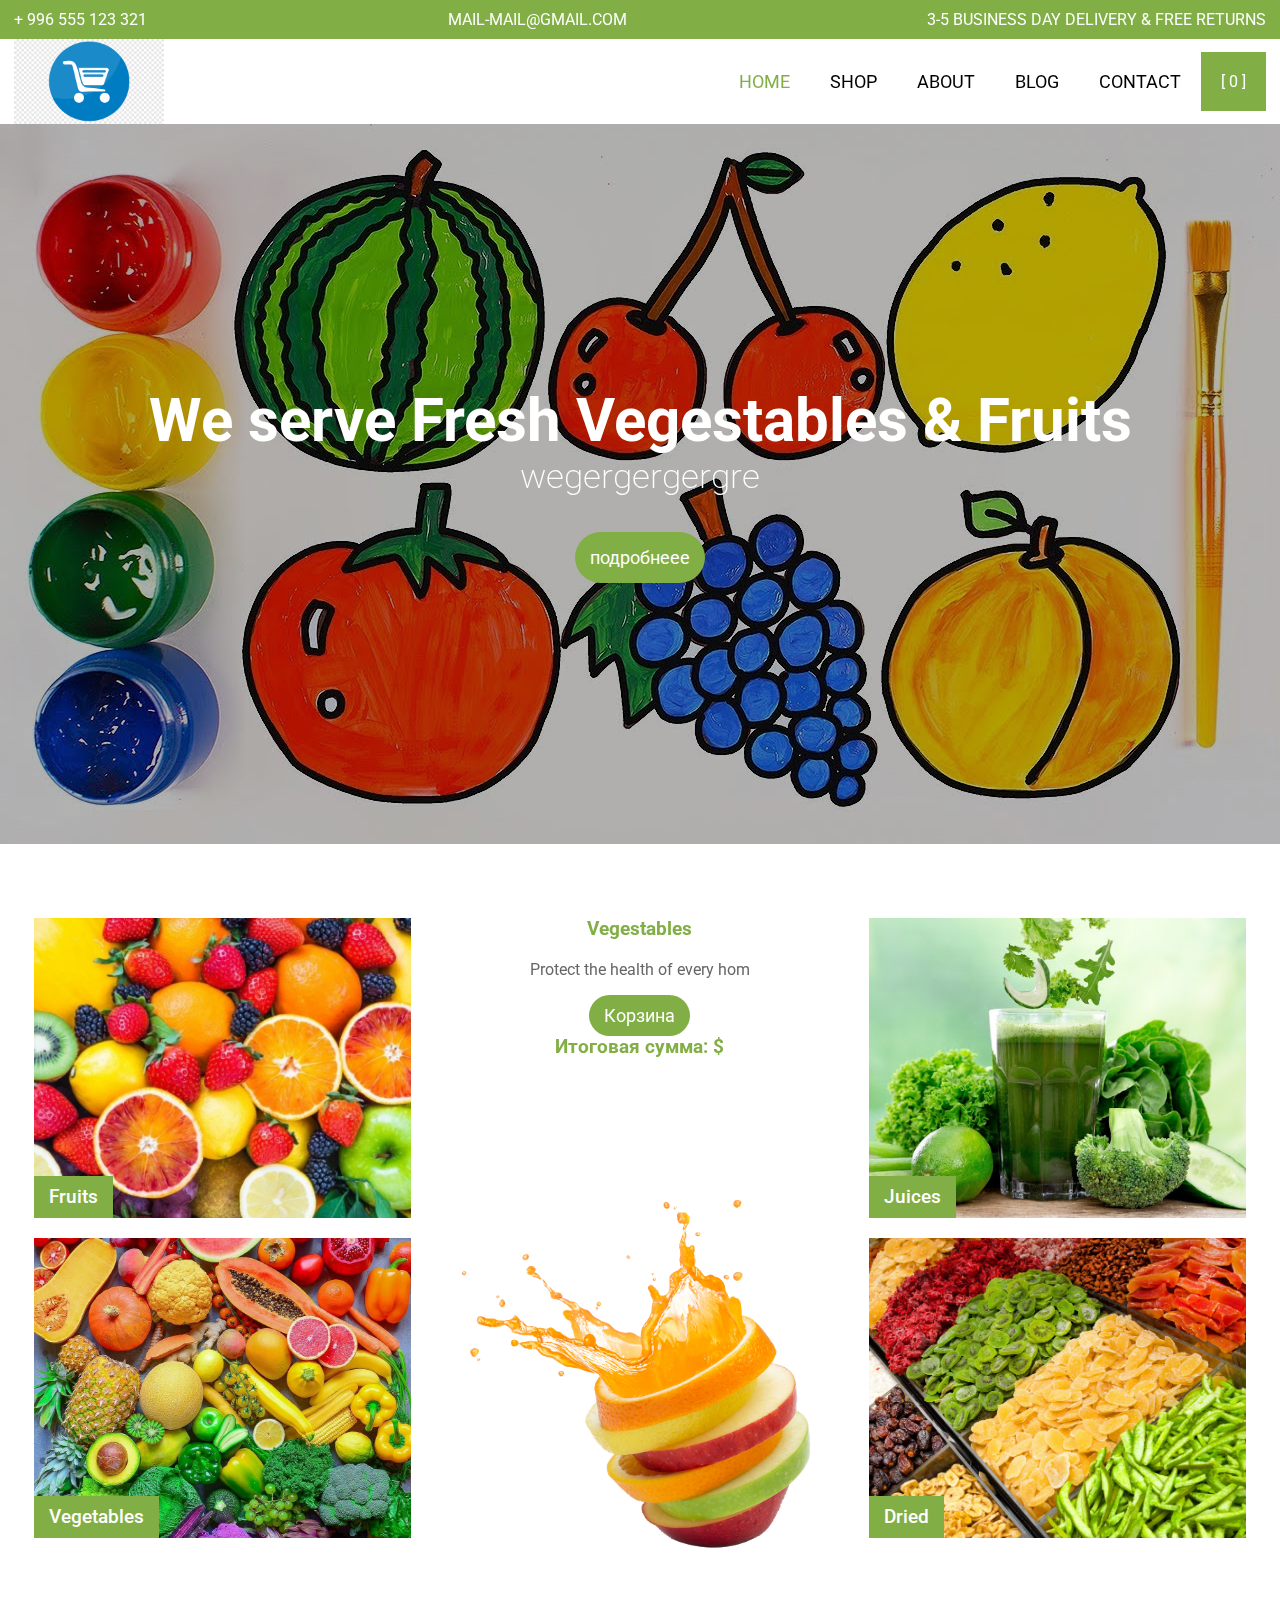
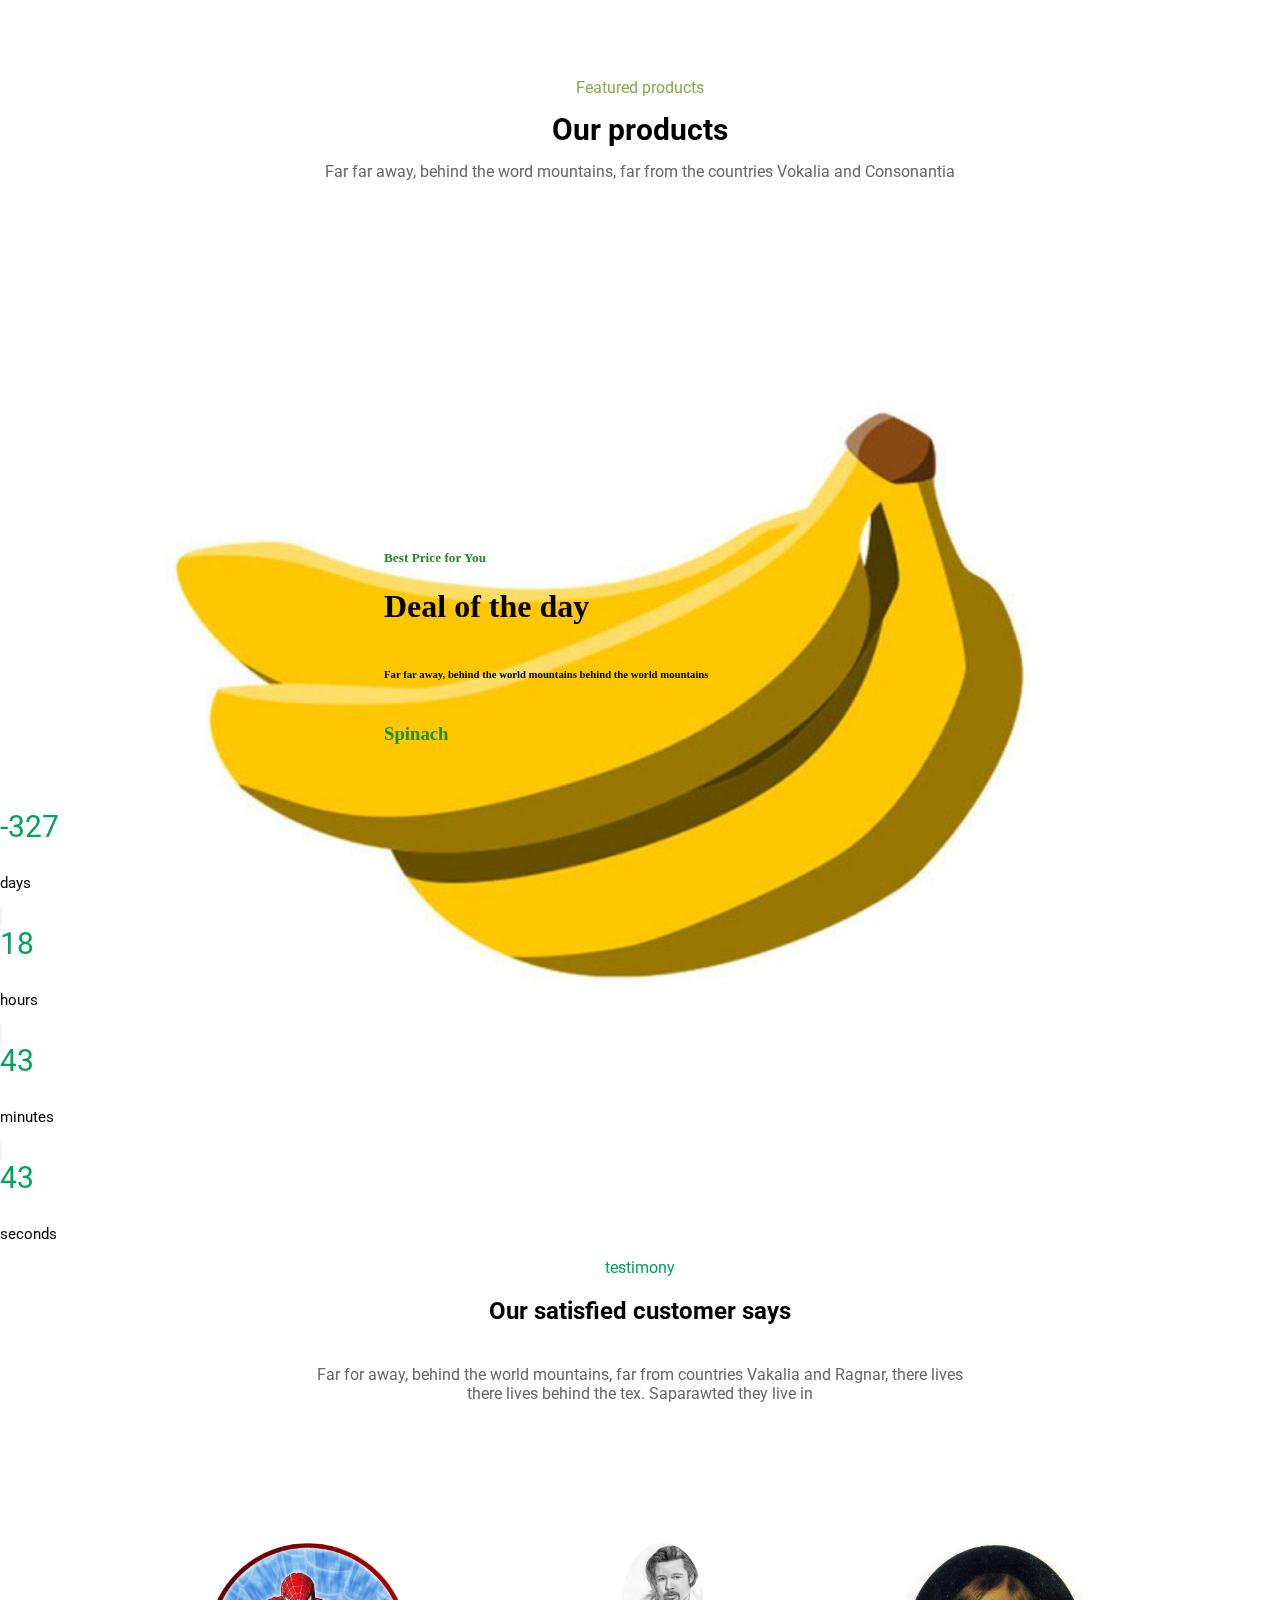
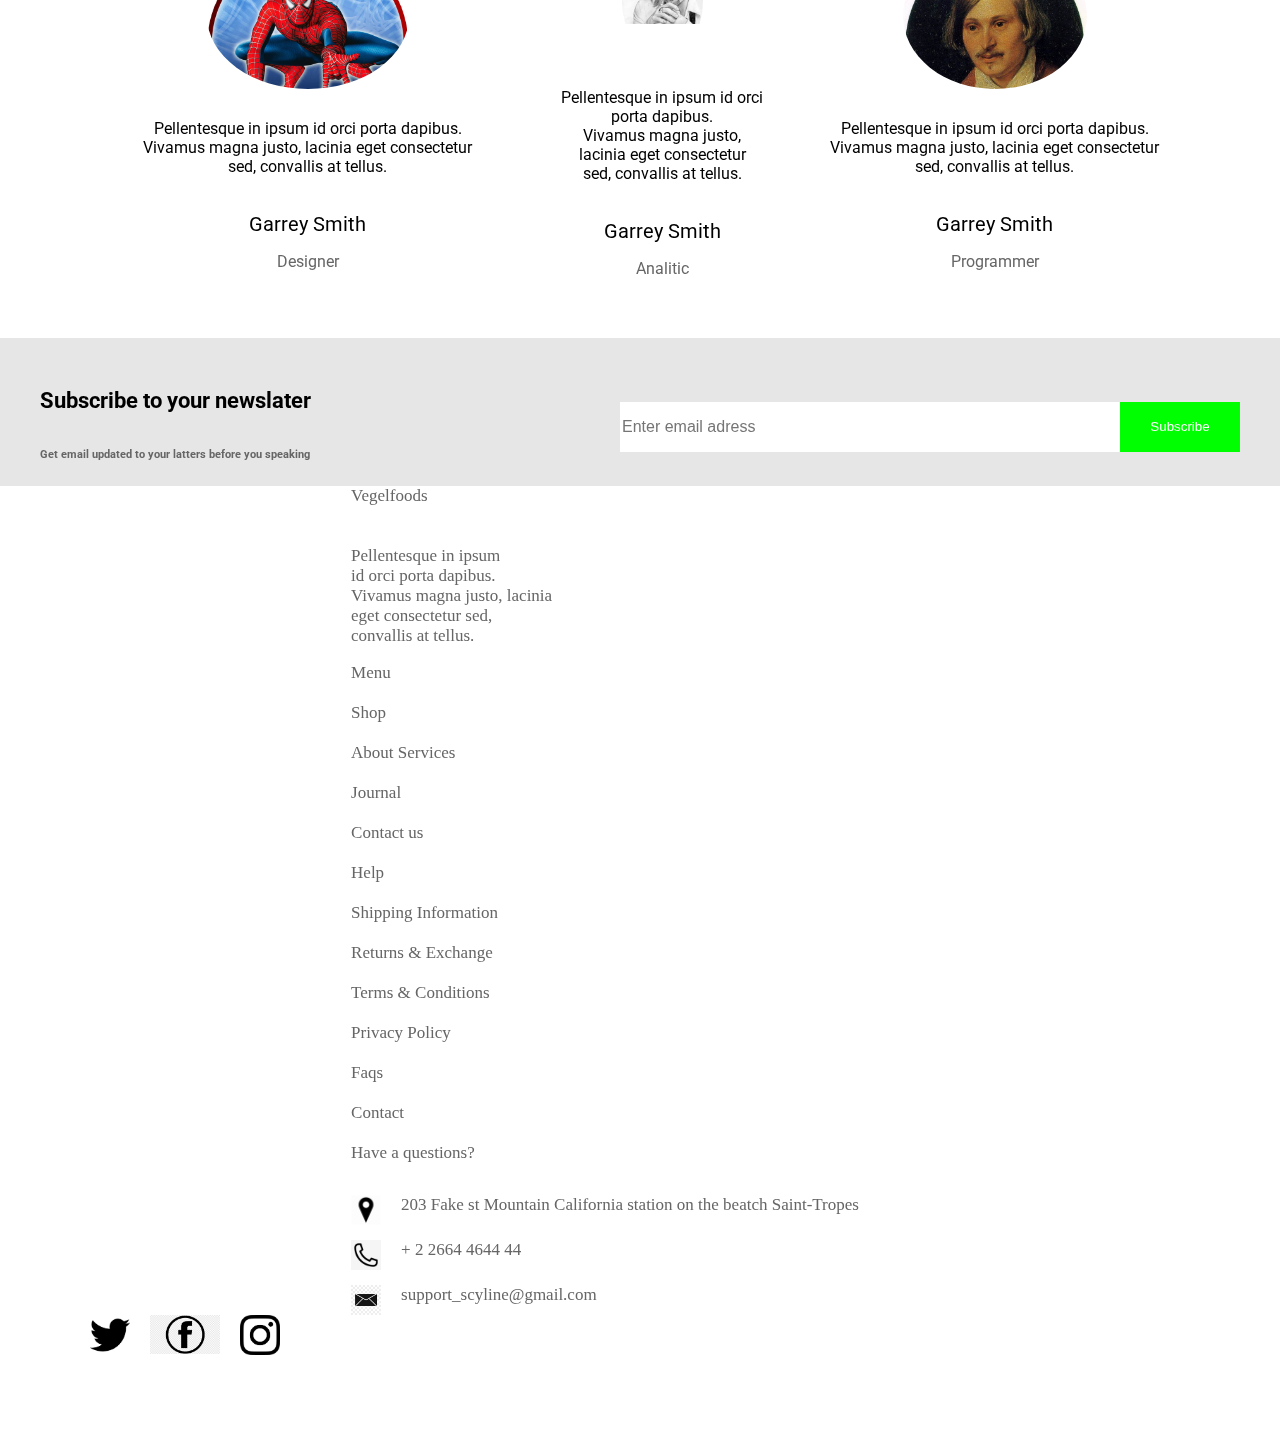
<file: index.html>
<!DOCTYPE html>
<html lang="ru">
<head>
    <meta charset="UTF-8">
    <meta name="viewport" content="width=device-width, initial-scale=1.0">
    <link rel="stylesheet" type="text/css" href="slick/slick.css">
	<link rel="stylesheet" type="text/css" href="slick/slick-theme.css">
    <link rel="stylesheet" href="css/style.css">
    <link rel="stylesheet" href="https://cdn.jsdelivr.net/npm/bootstrap@4.5.3/dist/css/bootstrap.min.css" integrity="sha384-TX8t27EcRE3e/ihU7zmQxVncDAy5uIKz4rEkgIXeMed4M0jlfIDPvg6uqKI2xXr2" crossorigin="anonymous">
    <script src="https://code.jquery.com/jquery-3.5.1.slim.min.js" integrity="sha384-DfXdz2htPH0lsSSs5nCTpuj/zy4C+OGpamoFVy38MVBnE+IbbVYUew+OrCXaRkfj" crossorigin="anonymous"></script>
    <script src="https://cdn.jsdelivr.net/npm/bootstrap@4.5.3/dist/js/bootstrap.bundle.min.js" integrity="sha384-ho+j7jyWK8fNQe+A12Hb8AhRq26LrZ/JpcUGGOn+Y7RsweNrtN/tE3MoK7ZeZDyx" crossorigin="anonymous"></script>
    
    <title>maket</title>
</head>
<body>
    <header class="header">
        <div class="top-bar">
            <div class="wrapper s-between">
                <div class="top-bar__item">+ 996 555 123 321</div>
                <div class="top-bar__item">mail-mail@gmail.com</div>
                <div class="top-bar__item">3-5 business day delivery & free returns</div>
            </div>
        </div>
        <div class="wrapper s-between">
            <img src="img/logo.png" alt="" class="header__logo">
            <nav class="header__nav">
                <ul class="header__menu d-flex">
                    <li class="header__menu-item active">
                        <a href="#" class="header__menu-link">Home</a>
                    </li>
                    <li class="header__menu-item">
                        <a href="#" class="header__menu-link">Shop</a>
                    </li>
                    <li class="header__menu-item">
                        <a href="#" class="header__menu-link">About</a>
                    </li>
                    <li class="header__menu-item">
                        <a href="#" class="header__menu-link">Blog</a>
                    </li>
                    <li class="header__menu-item">
                        <a href="#" class="header__menu-link">Contact</a>
                    </li>
                </ul>
            </nav>
            <div class="header__basket">
                [ 0 ]
            </div>
        </div>
    </header>
    <section class="slide lazy">
        <!-- <div class="slide__item">
            <div class="slide__des">
                <h3 class="slide__title">
                    We serve Fresh Vegestables & Fruits
                </h3>
                <p class="slide__text">wegergergergre </p>
                <a href="#" class="slide__btn">подробнеее</a>
            </div>
            <img src="image/slide/slide-1.jpg" class="slide__img" alt="">
        </div> -->
         <div class="slide__item">
            <div class="slide__des">
                <h3 class="slide__title">
                    We serve Fresh Vegestables & Fruits
                </h3>
                <p class="slide__text">wegergergergre</p>
                <a href="#" class="slide__btn">подробнеее</a>
            </div>
            <img src="image/slide/slide-2.jpg" class="slide__img" alt="">
        </div>
    </section>
    <section class="category">
        <div class="wrapper d-flex">
            <div class="category__item">
                <article class="category__product">
                    <a href="#" class="category__product-link">
                        <img src="image/category/fruit.jpg" alt="" class="category__product-img">
                        <h3 class="category__product-title">Fruits</h3>
                    </a>
                </article>
                <article class="category__product">
                    <a href="#" class="category__product-link">
                        <img src="image/category/veg.jpg" alt="" class="category__product-img">
                        <h3 class="category__product-title">Vegetables</h3>
                    </a>
                </article>
            </div>
            <div class="category__item category__center">
                <div class="category__center-des">
                    <h3 class="category__center-title">Vegestables</h3>
                    <p class="category__center-text">Protect the health of every hom</p>
                    <a href="cart.html" class="category__center-btn">Корзина</a>
                    <h3 class="category__center-title"><span>Итоговая сумма: </span><span id="summ"></span>$</h3>
                </div>
                <img src="image/category/vegCenter.png" alt="" class="category__center-img">
            </div>
            <div class="category__item">
                <article class="category__product">
                    <a href="#" class="category__product-link">
                        <img src="image/category/vegju.jpg" alt="" class="category__product-img">
                        <h3 class="category__product-title">Juices</h3>
                    </a>
                </article>
                <article class="category__product">
                    <a href="#" class="category__product-link">
                        <img src="image/category/dried.jpg" alt="" class="category__product-img">
                        <h3 class="category__product-title">Dried</h3>
                    </a>
                </article>
            </div>
        </div>
    </section>
    <section class="product">
        <div class="wrapper">
            <div class="product__subtitle">Featured products</div>
            <h2 class="product__title">Our products</h2>
            <p class="product__text">Far far away, behind the word mountains, far from the countries Vokalia and Consonantia</p>
            <div class="product__list d-flex">
                <!-- <div class="product__item">
                    <img src="image/products/pepper.jpg" alt="" class="product__img">
                    <div class="product__discount">30%</div>
                    <div class="product__des">
                        <div class="product__des-title">Bell pepper</div>
                        <div class="product__des-price">
                            <span class="product__des-old-price">$120.00</span>
                            $80.00
                        </div>
                        <div class="product__des-buy">
                            <button type="submit" class="product__add">В корзину</button>
                            <button class="product__link">Подробнее ...</button>
                        </div>
                    </div>
                </div>
                <div class="product__item">
                    <img src="image/products/STRAWBERRY.jpg" alt="" class="product__img">
                    <div class="product__des">
                        <div class="product__des-title">STRAWBERRY</div>
                        <div class="product__des-price">
                            <span class="product__des-old-price">$120.00</span>
                            $80.00
                        </div>
                        <div class="product__des-buy">
                            <button type="submit" class="product__add">В корзину</button>
                            <button class="product__link">Подробнее ...</button>
                        </div>
                    </div>
                </div>
                <div class="product__item">
                    <img src="image/products/green-beans.jpg" alt="" class="product__img">
                    <div class="product__des">
                        <div class="product__des-title">green beans</div>
                        <div class="product__des-price">
                            <span class="product__des-old-price">$120.00</span>
                            $80.00
                        </div>
                        <div class="product__des-buy">
                            <button type="submit" class="product__add">В корзину</button>
                            <button class="product__link">Подробнее ...</button>
                        </div>
                    </div>
                </div>
                <div class="product__item">
                    <img src="image/products/purple-cabbage.png" alt="" class="product__img">
                    <div class="product__des">
                        <div class="product__des-title">purple cabbage</div>
                        <div class="product__des-price">
                            <span class="product__des-old-price">$120.00</span>
                            $80.00
                        </div>
                        <div class="product__des-buy">
                            <button type="submit" class="product__add">В корзину</button>
                            <button class="product__link">Подробнее ...</button>
                        </div>
                    </div>
                </div>
                <div class="product__item">
                    <img src="image/products/tomatoe.jpg" alt="" class="product__img">
                    <div class="product__discount">30%</div>
                    <div class="product__des">
                        <div class="product__des-title">tomatoe</div>
                        <div class="product__des-price">
                            <span class="product__des-old-price">$120.00</span>
                            $80.00
                        </div>
                        <div class="product__des-buy">
                            <button type="submit" class="product__add">В корзину</button>
                            <button class="product__link">Подробнее ...</button>
                        </div>
                    </div>
                </div>
                <div class="product__item">
                    <img src="image/products/broccoli.jpg" alt="" class="product__img">
                    <div class="product__des">
                        <div class="product__des-title">broccoli</div>
                        <div class="product__des-price">
                            <span class="product__des-old-price">$120.00</span>
                            $80.00
                        </div>
                        <div class="product__des-buy">
                            <button type="submit" class="product__add">В корзину</button>
                            <button class="product__link">Подробнее ...</button>
                        </div>
                    </div>
                </div>
                <div class="product__item">
                    <img src="image/products/carrots.jpg" alt="" class="product__img">
                    <div class="product__des">
                        <div class="product__des-title">carrots</div>
                        <div class="product__des-price">
                            <span class="product__des-old-price">$120.00</span>
                            $80.00
                        </div>
                        <div class="product__des-buy">
                            <button type="submit" class="product__add">В корзину</button>
                            <button class="product__link">Подробнее ...</button>
                        </div>
                    </div>
                </div>
                <div class="product__item">
                    <img src="image/products/fruit-juice.jpg" alt="" class="product__img">
                    <div class="product__des">
                        <div class="product__des-title">fruit juice</div>
                        <div class="product__des-price">
                            <span class="product__des-old-price">$120.00</span>
                            $80.00
                        </div>
                        <div class="product__des-buy">
                            <button type="submit" class="product__add">В корзину</button>
                            <button class="product__link">Подробнее ...</button>
                        </div>
                    </div>
                </div> -->
            </div>
        </div>
    </section>
    <script src="https://code.jquery.com/jquery-2.2.0.min.js" type="text/javascript"></script>
	<script src="slick/slick.js" type="text/javascript" charset="utf-8"></script>
    <script src="js/common.js"></script>

    <div class="section-footer">
        <div class="text-footer">
        <h5 style="color: forestgreen">Best Price for You</h5>
            <h1><b>Deal of the day</b></h1>
            <br>
            <h6>Far far away, behind the world mountains behind the world mountains  </h6>
            <br>
            <h3 style="color: forestgreen">Spinach</h3>
            </ul>
        </div>
        <div class="time">
        <div class="container">
            <div class="row justify-content-md-center">
                <div class="col col-sm-1">
                    <p>-327</p>
                    <p class="time1">days</p>
                </div>
                <b class="vertical"></b>
                <div class="col col-sm-1">
                    <p>18</p>
                    <p class="time1">hours</p>
                </div>
                <b class="vertical"></b>
                <div class="col col-sm-1">
                    <p>43</p>
                    <p class="time1">minutes</p>
                </div>
                <b class="vertical"></b>
                <div class="col col-sm-1">
                    <p>43</p>
                    <p class="time1">seconds</p>
                </div>
            </div>
        </div>
        </div>
    </div>
    <div class="background5">
        <div class="text1">testimony</div>
        <div class="text2"><h2>Our satisfied customer says</h2></div>
        <div class="text3">Far for away, behind the world mountains, far from countries Vakalia and Ragnar, there lives there lives behind the tex. Saparawted they live in</div>
        
        <div class="row bg2__block2">
            <div class="col bg2__block2__item">
              <div class="bg2__block2__item__number"><img src="img/logo1.png" alt=""></div> 
              <div class="bg2__block2__item__h3">Pellentesque in ipsum id orci porta dapibus.<br>Vivamus magna justo, lacinia eget consectetur<br>sed, convallis at tellus.</div>
              <div class="bg2__block2__item__h2">Garrey Smith</div>
              <div class="bg2__block2__item1__h2">Designer</div>
            </div>
            <div class="col bg2__block2__item">
              <div class="bg2__block2__item__number"><img src="img/logo2.png" alt=""></div> 
              <div class="bg2__block2__item__h3">Pellentesque in ipsum id orci porta dapibus.<br>Vivamus magna justo, lacinia eget consectetur<br>sed, convallis at tellus.</div>
              <div class="bg2__block2__item__h2">Garrey Smith</div>
              <div class="bg2__block2__item1__h2">Analitic</div>
            </div>    
            <div class="col bg2__block2__item">
              <div class="bg2__block2__item__number"><img src="img/logo3.png" alt=""></div> 
              <div class="bg2__block2__item__h3">Pellentesque in ipsum id orci porta dapibus.<br>Vivamus magna justo, lacinia eget consectetur<br>sed, convallis at tellus.</div>
              <div class="bg2__block2__item__h2">Garrey Smith</div>
              <div class="bg2__block2__item1__h2">Programmer</div>
            </div>         
          </div>
    </div>

    <div class="background6">
        <div class="blok1">
            <div class="text4"><h4>Subscribe to your newslater</h4></div>
            <div class="text5"><h6>Get email updated to your latters before you speaking</h6></div>
        </div>
        <div class="block2">
            <input class="email" type="text"  placeholder="Enter email adress">
            <button class="subscribe">Subscribe</button>
        </div>
    </div>

        <div class="footer">
            <div class="footer__content">
              <div class="footer__block1">
                <div class="row">
                 <div class="col-4 footer__content__block1_item">
                    <a href="" class="footer_link ">Vegelfoods</a>
                   <p> <br>Pellentesque in ipsum <br>id orci porta dapibus. <br>Vivamus magna justo, lacinia<br> eget consectetur sed, <br>convallis at tellus.</p>
                  </div>
                 <div class="col-2 footer__content__block1_item">
                  <a href="" class="footer_link ">Menu</a>
                  <a href="" class="footer_link ">Shop</a>
                  <a href="" class="footer_link ">About Services</a>
                  <a href="" class="footer_link ">Journal</a>
                  <a href="" class="footer_link ">Contact us</a>
                  <a href="" class="footer_link ">Help</a>
                 </div>
                 <div class="col-2 footer__content__block1_item">
                  <a href="" class="footer_link ">Shipping Information</a>
                  <a href="" class="footer_link ">Returns & Exchange</a>
                  <a href="" class="footer_link ">Terms & Conditions</a>
                  <a href="" class="footer_link ">Privacy Policy</a>
                  <a href="" class="footer_link ">Faqs</a>
                  <a href="" class="footer_link ">Contact</a>
                 </div>
                 <div class="col-4 footer__content__block1_item">
                    <p class="have">Have a questions?</p>
                    <div class="bl1">
                        <img class="imgg" src="img/l1.png" alt="">
                        <div class="text7"><h8>203 Fake st Mountain California station on the beatch Saint-Tropes</h8></div>
                    </div>
                    <div class="bl1">
                        <img class="imgg" src="img/g2.png" alt="">
                        <div class="text7"><h8>+ 2 2664 4644 44</h8></div>
                    </div>
                    <div class="bl1">
                        <img class="imgg" src="img/l3.png" alt="">
                        <div class="text7"><h8>support_scyline@gmail.com</h8></div>
                    </div>
                  
                 </div>       
               </div>
              </div>
            </div>
          </div>
          <div class="social_links">
            <div class="social_link1">
              <a href="https://facebook.com/"><img src="img/Twitter.png"></a>
            </div>
            <div class="social_link2">
              <a href="https://twitter.com/"><img src="img/Facebook.png"></a>
            </div>
            <div class="social_link3">
              <a href="https://Google.com/"><img src="img/Google.png"></a>
            </div>
          </div>
    <script src="script.js"></script>
</body>
</html>
</file>
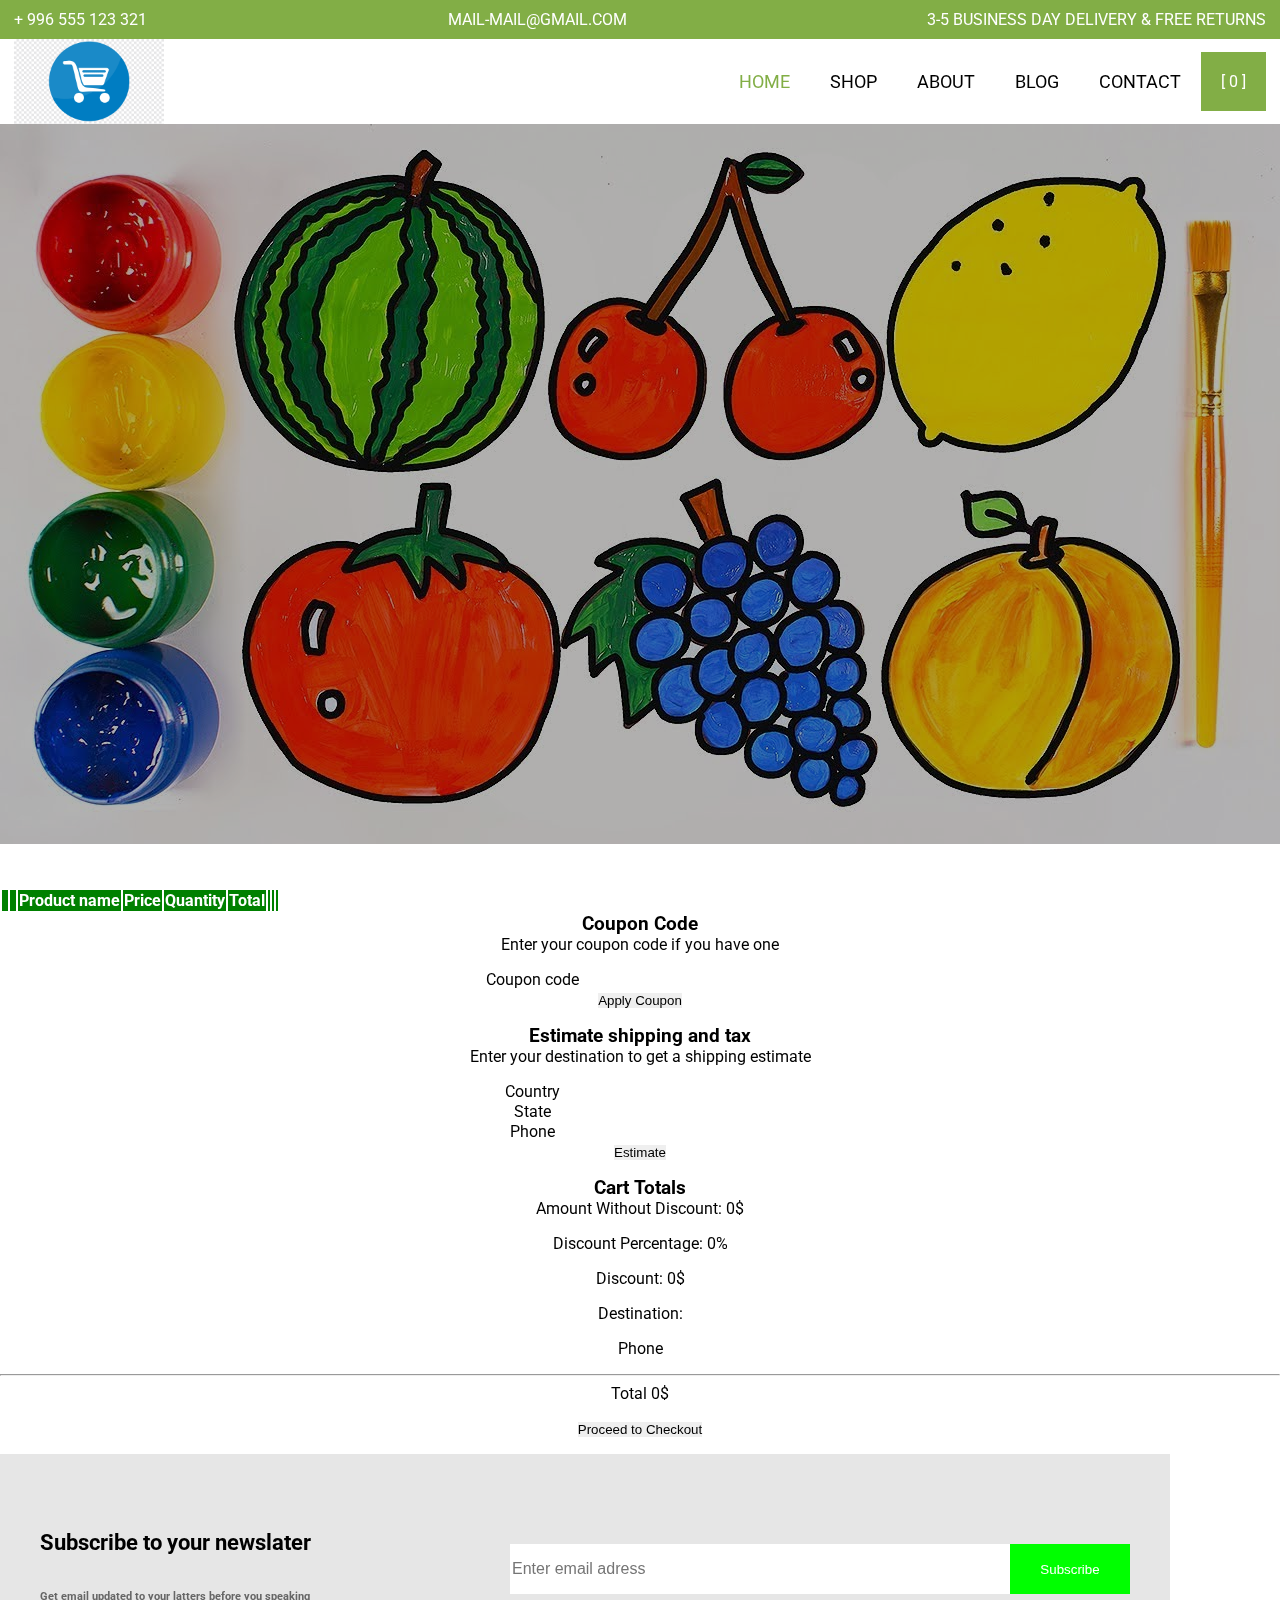
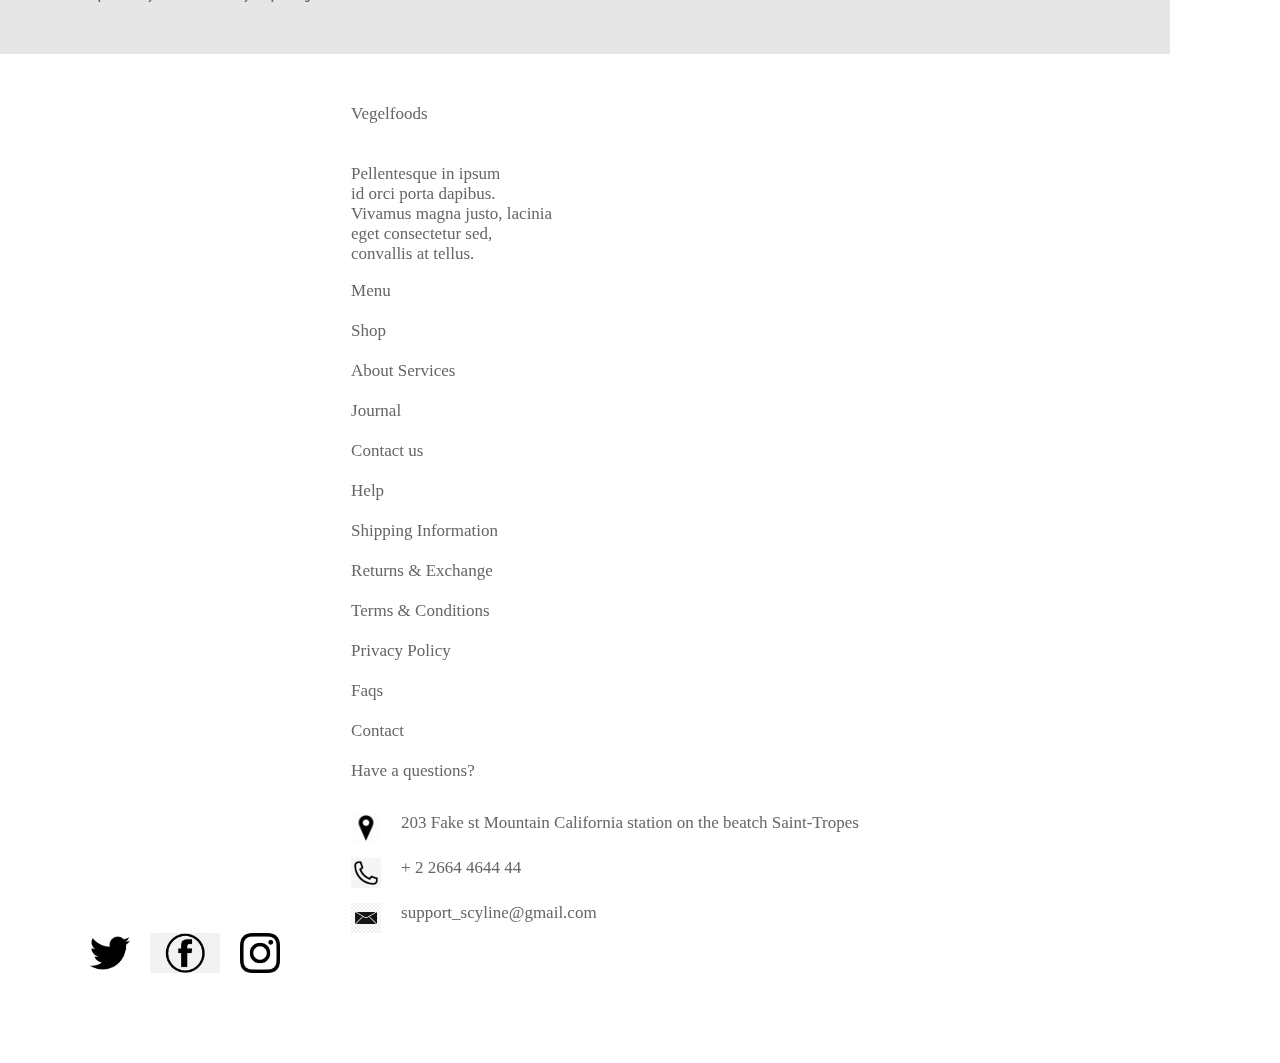
<file: cart.html>
<!DOCTYPE html>
<html lang="ru">
<head>
    <meta charset="UTF-8">
    <meta name="viewport" content="width=device-width, initial-scale=1.0">
    <link rel="stylesheet" type="text/css" href="slick/slick.css">
	<link rel="stylesheet" type="text/css" href="slick/slick-theme.css">
    <link rel="stylesheet" href="css/styleCart.css">
    <link rel="stylesheet" href="https://cdn.jsdelivr.net/npm/bootstrap@4.5.3/dist/css/bootstrap.min.css" integrity="sha384-TX8t27EcRE3e/ihU7zmQxVncDAy5uIKz4rEkgIXeMed4M0jlfIDPvg6uqKI2xXr2" crossorigin="anonymous">
    <script src="https://code.jquery.com/jquery-3.5.1.slim.min.js" integrity="sha384-DfXdz2htPH0lsSSs5nCTpuj/zy4C+OGpamoFVy38MVBnE+IbbVYUew+OrCXaRkfj" crossorigin="anonymous"></script>
    <script src="https://cdn.jsdelivr.net/npm/bootstrap@4.5.3/dist/js/bootstrap.bundle.min.js" integrity="sha384-ho+j7jyWK8fNQe+A12Hb8AhRq26LrZ/JpcUGGOn+Y7RsweNrtN/tE3MoK7ZeZDyx" crossorigin="anonymous"></script>
    
    <title>cart</title>
</head>
<body>
    <header class="header">
        <div class="top-bar">
            <div class="wrapper s-between">
                <div class="top-bar__item">+ 996 555 123 321</div>
                <div class="top-bar__item">mail-mail@gmail.com</div>
                <div class="top-bar__item">3-5 business day delivery & free returns</div>
            </div>
        </div>
        <div class="wrapper s-between">
            <img src="img/logo.png" alt="" class="header__logo">
            <nav class="header__nav">
                <ul class="header__menu d-flex">
                    <li class="header__menu-item active">
                        <a href="#" class="header__menu-link">Home</a>
                    </li>
                    <li class="header__menu-item">
                        <a href="#" class="header__menu-link">Shop</a>
                    </li>
                    <li class="header__menu-item">
                        <a href="#" class="header__menu-link">About</a>
                    </li>
                    <li class="header__menu-item">
                        <a href="#" class="header__menu-link">Blog</a>
                    </li>
                    <li class="header__menu-item">
                        <a href="#" class="header__menu-link">Contact</a>
                    </li>
                </ul>
            </nav>
            <div class="header__basket">
                [ 0 ]
            </div>
        </div>
    </header>
    <section class="slide lazy">
        <!-- <div class="slide__item">
            <div class="slide__des">
                <h3 class="slide__title">
                    We serve Fresh Vegestables & Fruits
                </h3>
                <p class="slide__text">wegergergergre </p>
                <a href="#" class="slide__btn">подробнеее</a>
            </div>
            <img src="image/slide/slide-1.jpg" class="slide__img" alt="">
        </div> -->
         <div class="slide__item">
            <div class="slide__des">
                <h3 class="slide__title">
                    We serve Fresh Vegestables & Fruits
                </h3>
                <p class="slide__text">wegergergergre</p>
                <a href="#" class="slide__btn">подробнеее</a>
            </div>
            <img src="image/slide/slide-2.jpg" class="slide__img" alt="">
        </div>
    </section>
    
    <div class="container container_table">
        <div class="row">
        <div class="col-md-12 ftco-animate fadeInUp ftco-animated">
            <div class="cart-list">
                <table class="table">
                    <thead class="thead-primary text-center1">
                      <tr class="text-center">
                        <th>&nbsp;</th>
                        <th>&nbsp;</th>
                        <th>Product name</th>
                        <th>Price</th>
                        <th>Quantity</th>
                        <th>Total</th>
                        <th></th><!---->
                        <th></th><!---->
                        <th></th><!---->
                      </tr>
                    </thead>
                    
                        <tbody id="cartBlock">
                        
                      <!-- <tr class="text-center">
                        <td class="product-remove"><a href="#"><span class="ion-ios-close"></span></a></td>
                        
                        <td class="image-prod"><div class="img" style="background-image:url(images/product-3.jpg);"></div></td>
                        
                        <td class="product-name">
                            <h3>Bell Pepper</h3>
                            <p>Far far away, behind the word mountains, far from the countries</p>
                        </td>
                        
                        <td class="price">$4.90</td>
                        
                        <td class="quantity">
                            <div class="input-group mb-3">
                             <input type="text" name="quantity" class="quantity form-control input-number" value="1" min="1" max="100">
                          </div>
                      </td>
                        
                        <td class="total">$4.90</td>
                      </tr>

                      <tr class="text-center">
                        <td class="product-remove"><a href="#"><span class="ion-ios-close"></span></a></td>
                        
                        <td class="image-prod"><div class="img" style="background-image:url(images/product-4.jpg);"></div></td>
                        
                        <td class="product-name">
                            <h3>Bell Pepper</h3>
                            <p>Far far away, behind the word mountains, far from the countries</p>
                        </td>
                        
                        <td class="price">$15.70</td>
                        
                        <td class="quantity">
                            <div class="input-group mb-3">
                             <input type="text" name="quantity" class="quantity form-control input-number" value="1" min="1" max="100">
                          </div>
                      </td>
                        
                        <td class="total">$15.70</td>
                      </tr> -->
                    </tbody>
                  </table>
              </div>
        </div>
    </div>
    <div class="row justify-content-end">
        <div class="col-lg-4 mt-5 cart-wrap ftco-animate fadeInUp ftco-animated">
            <div class="cart-total mb-3">
                <h3>Coupon Code</h3>
                <p>Enter your coupon code if you have one</p>
                  <form action="#" class="info">
          <div class="form-group">
              <label for="">Coupon code</label>
            <input type="text" id="code" class="form-control text-left px-3" placeholder="">
          </div>
        </form>
            </div>
            <p><button id="sale_btn" class="btn btn-primary py-3 px-4">Apply Coupon</button></p>
        </div>
        <div class="col-lg-4 mt-5 cart-wrap ftco-animate fadeInUp ftco-animated">
            <div class="cart-total mb-3">
                <h3>Estimate shipping and tax</h3>
                <p>Enter your destination to get a shipping estimate</p>
                  <form action="#" class="info">
          <div class="form-group">
              <label for="">Country</label>
            <input id="country1" type="text" class="form-control text-left px-3" placeholder="">
          </div>
          <div class="form-group">
              <label for="country">State</label>
            <input id="state1" type="text" class="form-control text-left px-3" placeholder="">
          </div>
          <div class="form-group">
              <label for="country">Phone</label>
            <input id="phone1" type="text" class="form-control text-left px-3" placeholder="">
          </div>
        </form>
            </div>
            <p><button id="destination" class="btn btn-primary py-3 px-4">Estimate</button></p>
        </div>
        <div class="col-lg-4 mt-5 cart-wrap ftco-animate fadeInUp ftco-animated">
            <div class="cart-total mb-3">
                <h3>Cart Totals</h3>
                <p class="flex">
                    <span>Amount Without Discount: </span><span id="summ"> 0</span><span>$</span>
                </p>
                <p class="flex">
                    <span>Discount Percentage: </span><span id="sale_percent"> 0</span><span>%</span>
                </p>
                <p class="flex">
                    <span>Discount: </span><span id="sale"> 0</span><span>$</span>
                </p>
                <p class="flex">
                    <span>Destination: </span><span id="country_input"></span><span id="state_input"></span>
                </p>
                <p class="flex">
                    <span>Phone</span><span id="phone_input"></span>
                </p>
                <hr>
                <p class="flex total-price">
                    <span>Total</span>
                    <span id="sale_summ">0</span><span>$</span>
                </p>
            </div>
            <p><button id="ProceedToCheckout" class="btn btn-primary py-3 px-4">Proceed to Checkout</button></p>
        </div>
    </div>
    </div>

    

        <div class="footer">
            <div class="footer__content">

                <div class="background6">
                    <div class="blok1">
                        <div class="text4"><h4>Subscribe to your newslater</h4></div>
                        <div class="text5"><h6>Get email updated to your latters before you speaking</h6></div>
                    </div>
                    <div class="block2">
                        <input class="email" type="text"  placeholder="Enter email adress">
                        <button class="subscribe">Subscribe</button>
                    </div>
                </div>

              <div class="footer__block1">
                <div class="row">
                 <div class="col-4 footer__content__block1_item">
                    <a href="" class="footer_link ">Vegelfoods</a>
                   <p> <br>Pellentesque in ipsum <br>id orci porta dapibus. <br>Vivamus magna justo, lacinia<br> eget consectetur sed, <br>convallis at tellus.</p>
                  </div>
                 <div class="col-2 footer__content__block1_item">
                  <a href="" class="footer_link ">Menu</a>
                  <a href="" class="footer_link ">Shop</a>
                  <a href="" class="footer_link ">About Services</a>
                  <a href="" class="footer_link ">Journal</a>
                  <a href="" class="footer_link ">Contact us</a>
                  <a href="" class="footer_link ">Help</a>
                 </div>
                 <div class="col-2 footer__content__block1_item">
                  <a href="" class="footer_link ">Shipping Information</a>
                  <a href="" class="footer_link ">Returns & Exchange</a>
                  <a href="" class="footer_link ">Terms & Conditions</a>
                  <a href="" class="footer_link ">Privacy Policy</a>
                  <a href="" class="footer_link ">Faqs</a>
                  <a href="" class="footer_link ">Contact</a>
                 </div>
                 <div class="col-4 footer__content__block1_item">
                    <p class="have">Have a questions?</p>
                    <div class="bl1">
                        <img class="imgg" src="img/l1.png" alt="">
                        <div class="text7"><h8>203 Fake st Mountain California station on the beatch Saint-Tropes</h8></div>
                    </div>
                    <div class="bl1">
                        <img class="imgg" src="img/g2.png" alt="">
                        <div class="text7"><h8>+ 2 2664 4644 44</h8></div>
                    </div>
                    <div class="bl1">
                        <img class="imgg" src="img/l3.png" alt="">
                        <div class="text7"><h8>support_scyline@gmail.com</h8></div>
                    </div>
                  
                 </div>       
               </div>
              </div>
            </div>
          </div>
          <div class="social_links">
            <div class="social_link1">
              <a href="https://facebook.com/"><img src="img/Twitter.png"></a>
            </div>
            <div class="social_link2">
              <a href="https://twitter.com/"><img src="img/Facebook.png"></a>
            </div>
            <div class="social_link3">
              <a href="https://Google.com/"><img src="img/Google.png"></a>
            </div>
          </div>
          <script src="cart.js"></script>
</body>
</html>
</file>
<file: css/style.css>
@import url('https://fonts.googleapis.com/css2?family=Roboto:wght@100;300;400&display=swap');

html,
body {
    margin: 0;
    padding: 0;
    min-height: 100%;
    font-family: 'Roboto', sans-serif;
}

body,
input {
    font-size: 16px;
    -webkit-font-smoothing: subpixel-antialiased !important;
    -webkit-font-smoothing: antialiased !important;
    -moz-osx-font-smoothing: grayscale !important;
    -webkit-backface-visibility: hidden;
    -moz-backface-visibility: hidden;
    -ms-backface-visibility: hidden;
}

h1,
h2,
h3,
h4 {
    margin: 0;
}

p {
    margin-top: 0;
}

ul,
menu {
    margin: 0;
    padding: 0;
}

li {
    list-style: none;
}

a {
    outline: none;
    text-decoration: none;
    color: inherit;
}

button {
    outline: none;
    cursor: pointer;
    border: none;
    padding: 0;
}

a img {
    border: none;
}

img {
    max-width: 100%;
}

input {
    -webkit-appearance: none;
    box-shadow: none;
    -webkit-box-shadow: none;
    -webkit-border-radius: 0px;
    -moz-border-radius: 0px;
    border-radius: 0px;
    -webkit-appearance: none;
    outline: none;
    border: none;
}

* {
    outline: none !important;
    word-wrap: break-word;
    -webkit-box-sizing: border-box;
    -moz-box-sizing: border-box;
    box-sizing: border-box;
}

.clearfix:before,
.clearfix:after {
    content: "";
    display: block;
}

.clearfix:after {
    clear: both;
}

.overflowHid {
    overflow: hidden;
}

.d-flex {
    display: -webkit-box;
    display: -moz-box;
    display: -ms-flexbox;
    display: -webkit-flex;
    display: block;
    display: flex;
    -webkit-flex-flow: row wrap;
}

.s-between {
    display: flex;
    justify-content: space-between;
    align-items: center;
}

.wrapper {
    width: 100%;
    max-width: 1300px;
    margin: 0 auto;
    padding: 0 14px;
}

.top-bar {
    background: #82ae46;
    padding: 10px 0;
}

.top-bar__item {
    text-transform: uppercase;
    color: #ffffff;
    font-size: 16px;
}

.header {}

.header__logo {
    max-width: 150px;
}

.header__nav {
    margin-left: auto;
}

.header__menu-item {
    padding: 0 20px;
}

.header__menu-link {
    font-size: 18px;
    text-transform: uppercase;
    transition: all 0.4s;
}

.header__menu-link:hover,
.header__menu-item.active .header__menu-link {
    color: #82ae46;
}

.header__basket {
    background: #82ae46;
    color: #ffffff;
    padding: 20px;
}

.slide {
    overflow: hidden;
}

.slide__item {
    position: relative;
}

.slide__des {
    width: 95%;
    position: absolute;
    top: 50%;
    left: 50%;
    transform: translate(-50%, -50%);
    text-align: center;
    color: #fff;
    z-index: 2;
}

.slide__title {
    font-size: 60px;
    transform: translatey(100px);
    transition: ease-in-out 0.7s;
    transition-delay: 0.3s;
    opacity: 0;
}

.slide__text {
    font-size: 35px;
    font-weight: 200;
    transform: translatey(100px);
    transition: ease-in-out 0.5s;
    transition-delay: 0.4s;
    opacity: 0;
}

.slide__btn {
    display: inline-block;
    background: #82ae46;
    padding: 15px;
    font-size: 18px;
    border-radius: 50px;
    opacity: 0;
    transform: translatey(-80px);
    transition: ease-in-out 0.7s;
    transition-delay: 0.4s;
}

.slide .slick-active .slide__title,
.slide .slick-active .slide__text,
.slide .slick-active .slide__btn {
    transform: translatey(0px);
    opacity: 1;
}

.slide__img {
    width: 100%;
    max-height: 100vh;
    object-fit: cover;
    filter: brightness(0.7);
    transition: all 0.4s;
    transition-delay: 0.3s;
    transform: scale(1);
}

.slide .slick-active .slide__img {
    animation: zoom-slide 30s infinite 0.3s;
}

.category {
    padding: 50px 0;
    background: white;
}

.category__item {
    flex-basis: calc(100% / 3);
    padding: 20px;
    
}

.category__product {
    position: relative;
    margin-bottom: 20px;
    background: white;
}

.category__product-img {
    width: 100%;
    height: 300px;
    object-fit: cover;
    display: block;
}

.category__product-title {
    position: absolute;
    bottom: 0;
    left: 0;
    padding: 10px 15px;
    color: #ffffff;
    background: #82ae46;
    font-weight: 500;
}

.category__center {
    display: flex;
    flex-direction: column;
    justify-content: space-between;
    text-align: center;
}

.category__center-title {
    color: #82ae46;
    margin-bottom: 20px;
}

.category__center-text {
    color: #666;
}

.category__center-btn {
    display: inline-block;
    background: #82ae46;
    padding: 10px 15px;
    font-size: 18px;
    border-radius: 50px;
    transition-delay: 0.4s;
    color: #ffffff;
}

.product {
    padding: 50px 0;
    background: white;
}

.product__subtitle {
    font-size: 16px;
    color: #82ae46;
    text-align: center;
}

.product__title {
    font-size: 30px;
    text-align: center;
    margin: 15px 0;
}

.product__text {
    text-align: center;
    color: #666666;
}

.product__list {
    margin-top: 40px;
}

.product__item {
    flex-basis: calc((100%) / 4 - 20px);
    border: 1px solid #e6e6e6;
    margin: 10px;
    padding: 15px 10px;
    text-align: center;
    position: relative;
}

.product__img {
    height: 200px;
    object-fit: scale-down;
    object-position: center;
}

.product__discount {
    position: absolute;
    top: 0;
    left: 0;
    background: #82ae46;
    color: #fff;
    padding: 5px 10px;
}

.product__des-title {
    text-transform: uppercase;
    margin: 15px 0;
}

.product__des-price {
    margin-bottom: 15px;
    color: #82ae46;
    transition: all 0.4s;
}

.product__des-old-price {
    text-decoration: line-through;
    color: #999;
    margin-right: 10px;
}

.product__des-buy {
    width: 100%;
    min-height: 50px;
    background: white;
    text-align: center;
    position: absolute;
    bottom: 0;
    left: 0;
    overflow: hidden;
    opacity: 0;
    transition: all 0.4s;
}

.product__des-buy button {
    background: #82ae46;
    color:#fff;
    padding: 5px 10px;
    margin: 0 5px;
    border-radius: 20px;
    transition: all 0.4s;
}
.product__item:hover .product__des-price {
    opacity: 0;
}
.product__item:hover .product__des-buy {
    opacity: 1;
}
.product__item:hover .product__des-buy button{
    
}

.container {
    /* height: 680px; */
    color: black;
}
.section-footer {
    background-image: url(../img/1.jpg);
    background-repeat: no-repeat;
    width: 100%;
    height: 800px;
}
.text-footer {
    margin-top: 5%;
    padding-top: 15%;
    padding-bottom: 5%;
    text-align: justify;
    margin-left: 30%;
    font-family: Georgia;

}
.col.col-sm-1 {
    color: #00a45b;
    font-size: 30px;
}
.vertical {
    border-left: 2px solid black;
    height: 90px;
    opacity: 5%;
}
.time1 {
    color: black;
    font-size: 15px;
}
.container {
    float: left;
}
.background5{
    width: 100%;
    max-width: 1300px;
    margin: 0 auto;
    padding: 0 14px;
    display: flex;
    flex-direction: column;
    justify-content: space-between;
    align-items: center;
    padding-bottom: 30px;
}
.bg2__block2{
    height: 425px;
    width: 1170px;
    display: flex;
    flex-direction: row;
    justify-content: center;
    margin-top: 60px;
}
.bg2__block2__item{
    /* width: calc((100%) / 3 - 20px); */
    margin: 30px 0px;
    display: flex;
    flex-direction: column;
    /* justify-content: center; */
    align-items: center;
    position: relative;
}
.bg2__block2__item__number{
    text-align: center;
    width: 40%;
    height: 40%;
    margin: 30px;
    border-radius: 50%; /* Радиус скругления */
    overflow: hidden;
}
.bg2__block2__item__logo{
    position: absolute;
    margin-top: 136px;
    
}
.bg2__block2__item__h2{
    font-size: 20px;
    font-family: "Roboto";
    margin-top: 36px;
}
.text1{
    color: #00a45b;
}
.text2{
    padding: 20px;
    color: black;
}
.text3{
    padding: 20px;
    color: #666666;
    width: 700px;
    text-align: center;
}
.bg2__block2__item__h3{
    text-align: center;
}
.bg2__block2__item1__h2{
    font-size: 16px;
    font-family: "Roboto";
    margin-top: 16px;
    color: #666;
}
.block1{
    display: flex;
    flex-direction: column;
}
.text4{
    padding-top: 20px;
    color: black;
    font-size: 22px;
    padding-left: 40px;
}
.text5{
    padding-top: 10px;
    padding-left: 40px;
    color: #666666;
    font-size: 16px;
}
.background6{
    background:#e6e6e6;
    padding-top: 30px;
    display: flex;
    flex-direction: row;
    justify-content: space-between;
    align-items: center;
}
.email{
    width: 500px;
    height: 50px;
}
.subscribe{
    width: 120px;
    height: 50px;
    color: white;
    background: lime;
}
.block2{
    display: flex;
    flex-direction: row;
    padding-right: 40px;
}

.footer{
    background: white;
    width: 100%;
    margin: 0 auto;
}
.footer__content{
    width: 100%;
    max-width: 1170px;
    min-height: 356px;
    display: flex;
    flex-direction: column;
    justify-content: center;
    align-items: center;
}
.footer__block1{
    display: flex;
    flex-direction: column;
    justify-content: center;
    align-items: center;
    padding-left: 40px;
}
.footer__content__block1_item{
    display: flex;
    flex-direction: column;
    justify-content: flex-start;
    align-items: flex-start;
    font-size: 17px;
    font-family: "Myriad Pro";
    color: #666666;
}
.footer_link{
    color: #666666;
    margin-bottom: 20px;
}
.footer_link:hover{
    text-decoration: none;
    color: black;
}
.social_links{
    display: flex;
    flex-direction: row;
    padding-left: 70px;
    padding-bottom: 40px;
}
.social_link1{
    width: 60px;
    height: 60px;
    padding-left: 20px;
}
.social_link2{
    width: 90px;
    height: 90px;
    padding-left: 20px;
}
.social_link3{
    width: 60px;
    height: 60px;
    padding-left: 20px;
}
.bl1{
    display: flex;
    flex-direction: row;
    padding-top: 15px;
}
.imgg{
    width: 30px;
    height: 30px;
}
.text7{
    padding-left: 20px;
}
</file>
<file: css/styleCart.css>
@import url('https://fonts.googleapis.com/css2?family=Roboto:wght@100;300;400&display=swap');

html,
body {
    margin: 0;
    padding: 0;
    min-height: 100%;
    font-family: 'Roboto', sans-serif;
}

body,
input {
    font-size: 16px;
    -webkit-font-smoothing: subpixel-antialiased !important;
    -webkit-font-smoothing: antialiased !important;
    -moz-osx-font-smoothing: grayscale !important;
    -webkit-backface-visibility: hidden;
    -moz-backface-visibility: hidden;
    -ms-backface-visibility: hidden;
}

h1,
h2,
h3,
h4 {
    margin: 0;
}

p {
    margin-top: 0;
}

ul,
menu {
    margin: 0;
    padding: 0;
}

li {
    list-style: none;
}

a {
    outline: none;
    text-decoration: none;
    color: inherit;
}

button {
    outline: none;
    cursor: pointer;
    border: none;
    padding: 0;
}

a img {
    border: none;
}

img {
    max-width: 100%;
}

input {
    -webkit-appearance: none;
    box-shadow: none;
    -webkit-box-shadow: none;
    -webkit-border-radius: 0px;
    -moz-border-radius: 0px;
    border-radius: 0px;
    -webkit-appearance: none;
    outline: none;
    border: none;
}

* {
    outline: none !important;
    word-wrap: break-word;
    -webkit-box-sizing: border-box;
    -moz-box-sizing: border-box;
    box-sizing: border-box;
}

.clearfix:before,
.clearfix:after {
    content: "";
    display: block;
}

.clearfix:after {
    clear: both;
}

.overflowHid {
    overflow: hidden;
}

.d-flex {
    display: -webkit-box;
    display: -moz-box;
    display: -ms-flexbox;
    display: -webkit-flex;
    display: block;
    display: flex;
    -webkit-flex-flow: row wrap;
}

.s-between {
    display: flex;
    justify-content: space-between;
    align-items: center;
}

.wrapper {
    width: 100%;
    max-width: 1300px;
    margin: 0 auto;
    padding: 0 14px;
}

.top-bar {
    background: #82ae46;
    padding: 10px 0;
}

.top-bar__item {
    text-transform: uppercase;
    color: #ffffff;
    font-size: 16px;
}

.header {}

.header__logo {
    max-width: 150px;
}

.header__nav {
    margin-left: auto;
}

.header__menu-item {
    padding: 0 20px;
}

.header__menu-link {
    font-size: 18px;
    text-transform: uppercase;
    transition: all 0.4s;
}

.header__menu-link:hover,
.header__menu-item.active .header__menu-link {
    color: #82ae46;
}

.header__basket {
    background: #82ae46;
    color: #ffffff;
    padding: 20px;
}

.slide {
    overflow: hidden;
}

.slide__item {
    position: relative;
}

.slide__des {
    width: 95%;
    position: absolute;
    top: 50%;
    left: 50%;
    transform: translate(-50%, -50%);
    text-align: center;
    color: #fff;
    z-index: 2;
}

.slide__title {
    font-size: 60px;
    transform: translatey(100px);
    transition: ease-in-out 0.7s;
    transition-delay: 0.3s;
    opacity: 0;
}

.slide__text {
    font-size: 35px;
    font-weight: 200;
    transform: translatey(100px);
    transition: ease-in-out 0.5s;
    transition-delay: 0.4s;
    opacity: 0;
}

.slide__btn {
    display: inline-block;
    background: #82ae46;
    padding: 15px;
    font-size: 18px;
    border-radius: 50px;
    opacity: 0;
    transform: translatey(-80px);
    transition: ease-in-out 0.7s;
    transition-delay: 0.4s;
}

.slide .slick-active .slide__title,
.slide .slick-active .slide__text,
.slide .slick-active .slide__btn {
    transform: translatey(0px);
    opacity: 1;
}

.slide__img {
    width: 100%;
    max-height: 100vh;
    object-fit: cover;
    filter: brightness(0.7);
    transition: all 0.4s;
    transition-delay: 0.3s;
    transform: scale(1);
}

.slide .slick-active .slide__img {
    animation: zoom-slide 30s infinite 0.3s;
}

.category {
    padding: 50px 0;
    background: white;
}

.category__item {
    flex-basis: calc(100% / 3);
    padding: 20px;
    
}

.category__product {
    position: relative;
    margin-bottom: 20px;
    background: white;
}

.category__product-img {
    width: 100%;
    height: 300px;
    object-fit: cover;
    display: block;
}

.category__product-title {
    position: absolute;
    bottom: 0;
    left: 0;
    padding: 10px 15px;
    color: #ffffff;
    background: #82ae46;
    font-weight: 500;
}

.category__center {
    display: flex;
    flex-direction: column;
    justify-content: space-between;
    text-align: center;
}

.category__center-title {
    color: #82ae46;
    margin-bottom: 20px;
}

.category__center-text {
    color: #666;
}

.category__center-btn {
    display: inline-block;
    background: #82ae46;
    padding: 10px 15px;
    font-size: 18px;
    border-radius: 50px;
    transition-delay: 0.4s;
    color: #ffffff;
}

.product {
    padding: 50px 0;
    background: white;
}

.product__subtitle {
    font-size: 16px;
    color: #82ae46;
    text-align: center;
}

.product__title {
    font-size: 30px;
    text-align: center;
    margin: 15px 0;
}

.product__text {
    text-align: center;
    color: #666666;
}

.product__list {
    margin-top: 40px;
}

.product__item {
    flex-basis: calc((100%) / 4 - 20px);
    border: 1px solid #e6e6e6;
    margin: 10px;
    padding: 15px 10px;
    text-align: center;
    position: relative;
}

.product__img {
    height: 200px;
    object-fit: scale-down;
    object-position: center;
}

.product__discount {
    position: absolute;
    top: 0;
    left: 0;
    background: #82ae46;
    color: #fff;
    padding: 5px 10px;
}

.product__des-title {
    text-transform: uppercase;
    margin: 15px 0;
}

.product__des-price {
    margin-bottom: 15px;
    color: #82ae46;
    transition: all 0.4s;
}

.product__des-old-price {
    text-decoration: line-through;
    color: #999;
    margin-right: 10px;
}

.product__des-buy {
    width: 100%;
    min-height: 50px;
    background: white;
    text-align: center;
    position: absolute;
    bottom: 0;
    left: 0;
    overflow: hidden;
    opacity: 0;
    transition: all 0.4s;
}

.product__des-buy button {
    background: #82ae46;
    color:#fff;
    padding: 5px 10px;
    margin: 0 5px;
    border-radius: 20px;
    transition: all 0.4s;
}
.product__item:hover .product__des-price {
    opacity: 0;
}
.product__item:hover .product__des-buy {
    opacity: 1;
}
.product__item:hover .product__des-buy button{
    
}

.container {
    /* height: 680px; */
    color: black;
}
.section-footer {
    background-image: url(../img/1.jpg);
    background-repeat: no-repeat;
    width: 100%;
    height: 800px;
}
.text-footer {
    margin-top: 5%;
    padding-top: 15%;
    padding-bottom: 5%;
    text-align: justify;
    margin-left: 30%;
    font-family: Georgia;

}
.col.col-sm-1 {
    color: #00a45b;
    font-size: 30px;
}
.vertical {
    border-left: 2px solid black;
    height: 90px;
    opacity: 5%;
}
.time1 {
    color: black;
    font-size: 15px;
}
.container {
    float: left;
}
.background5{
    width: 100%;
    max-width: 1300px;
    margin: 0 auto;
    padding: 0 14px;
    display: flex;
    flex-direction: column;
    justify-content: space-between;
    align-items: center;
    padding-bottom: 30px;
}
.bg2__block2{
    height: 425px;
    width: 1170px;
    display: flex;
    flex-direction: row;
    justify-content: center;
    margin-top: 60px;
}
.bg2__block2__item{
    /* width: calc((100%) / 3 - 20px); */
    margin: 30px 0px;
    display: flex;
    flex-direction: column;
    /* justify-content: center; */
    align-items: center;
    position: relative;
}
.bg2__block2__item__number{
    text-align: center;
    width: 40%;
    height: 40%;
    margin: 30px;
    border-radius: 50%; /* Радиус скругления */
    overflow: hidden;
}
.bg2__block2__item__logo{
    position: absolute;
    margin-top: 136px;
    
}
.bg2__block2__item__h2{
    font-size: 20px;
    font-family: "Roboto";
    margin-top: 36px;
}
.text1{
    color: #00a45b;
}
.text2{
    padding: 20px;
    color: black;
}
.text3{
    padding: 20px;
    color: #666666;
    width: 700px;
    text-align: center;
}
.bg2__block2__item__h3{
    text-align: center;
}
.bg2__block2__item1__h2{
    font-size: 16px;
    font-family: "Roboto";
    margin-top: 16px;
    color: #666;
}
.block1{
    display: flex;
    flex-direction: column;
}
.text4{
    padding-top: 20px;
    color: black;
    font-size: 22px;
    padding-left: 40px;
}
.text5{
    padding-top: 10px;
    padding-left: 40px;
    color: #666666;
    font-size: 16px;
}
.background6{
    background:#e6e6e6;
    padding-top: 30px;
    display: flex;
    flex-direction: row;
    justify-content: space-between;
    align-items: center;
    width: 100%;
    margin-bottom: 50px;
    height: 200px;
}
.email{
    width: 500px;
    height: 50px;
}
.subscribe{
    width: 120px;
    height: 50px;
    color: white;
    background: lime;
}
.block2{
    display: flex;
    flex-direction: row;
    padding-right: 40px;
}

.footer{
    background: white;
    width: 100%;
    margin: 0 auto;
}
.footer__content{
    width: 100%;
    max-width: 1170px;
    min-height: 356px;
    display: flex;
    flex-direction: column;
    justify-content: center;
    align-items: center;
}
.footer__block1{
    display: flex;
    flex-direction: column;
    justify-content: center;
    align-items: center;
    padding-left: 40px;
}
.footer__content__block1_item{
    display: flex;
    flex-direction: column;
    justify-content: flex-start;
    align-items: flex-start;
    font-size: 17px;
    font-family: "Myriad Pro";
    color: #666666;
}
.footer_link{
    color: #666666;
    margin-bottom: 20px;
}
.footer_link:hover{
    text-decoration: none;
    color: black;
}
.social_links{
    display: flex;
    flex-direction: row;
    padding-left: 70px;
    padding-bottom: 40px;
}
.social_link1{
    width: 60px;
    height: 60px;
    padding-left: 20px;
}
.social_link2{
    width: 90px;
    height: 90px;
    padding-left: 20px;
}
.social_link3{
    width: 60px;
    height: 60px;
    padding-left: 20px;
}
.bl1{
    display: flex;
    flex-direction: row;
    padding-top: 15px;
}
.imgg{
    width: 30px;
    height: 30px;
}
.text7{
    padding-left: 20px;
}
.container_table{
    text-align: center;
    margin-top: 40px;
    width: 100%;
}
.text-center1{
    background: green;
    color: white;
}
.minus, 
.plus, 
.delete{
    background-color: green; /* Green */
  border: none;
  color: white;
  padding: 7px 15px;
  border-radius: 15px;
  text-align: center;
  text-decoration: none;
  display: inline-block;
  font-size: 16px;
}
</file>
